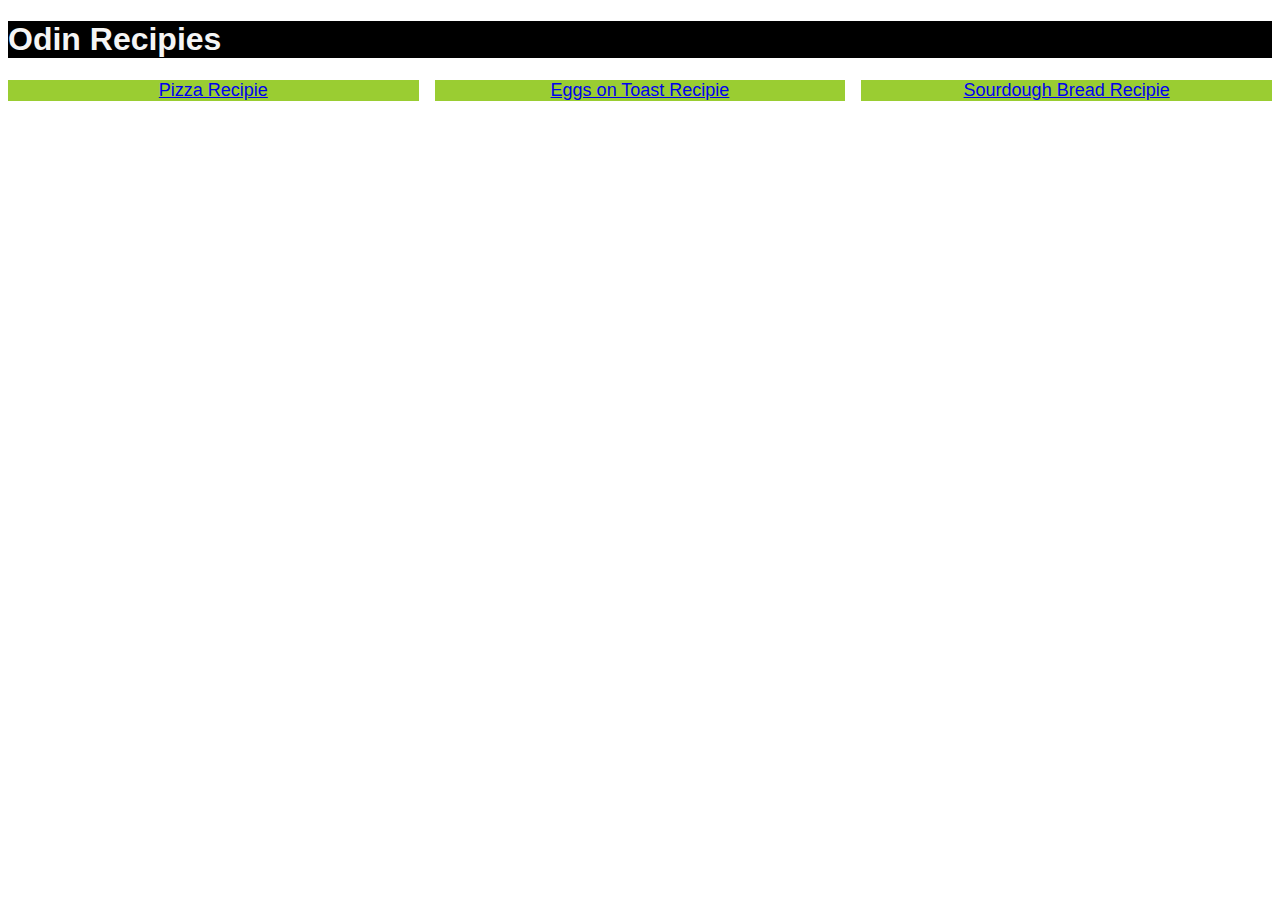
<file: index.html>
<!DOCTYPE html>
<html lang="en">
<head>
    <meta charset="UTF-8">
    <meta http-equiv="X-UA-Compatible" content="IE=edge">
    <meta name="viewport" content="width=device-width, initial-scale=1.0">
    <link rel="stylesheet" href="main.css">
    <title>Odin Recipies</title>
</head>
<body>
    <h1>Odin Recipies</h1>
    <ul>
        <li><a href="recipes/pizza.html">Pizza Recipie</a></li>
        <li><a href="recipes/eggsOnToast.html">Eggs on Toast Recipie</a></li>
        <li><a href="recipes/sourdoughBread.html">Sourdough Bread Recipie</a></li>
    </ul>
</body>
</html>
</file>
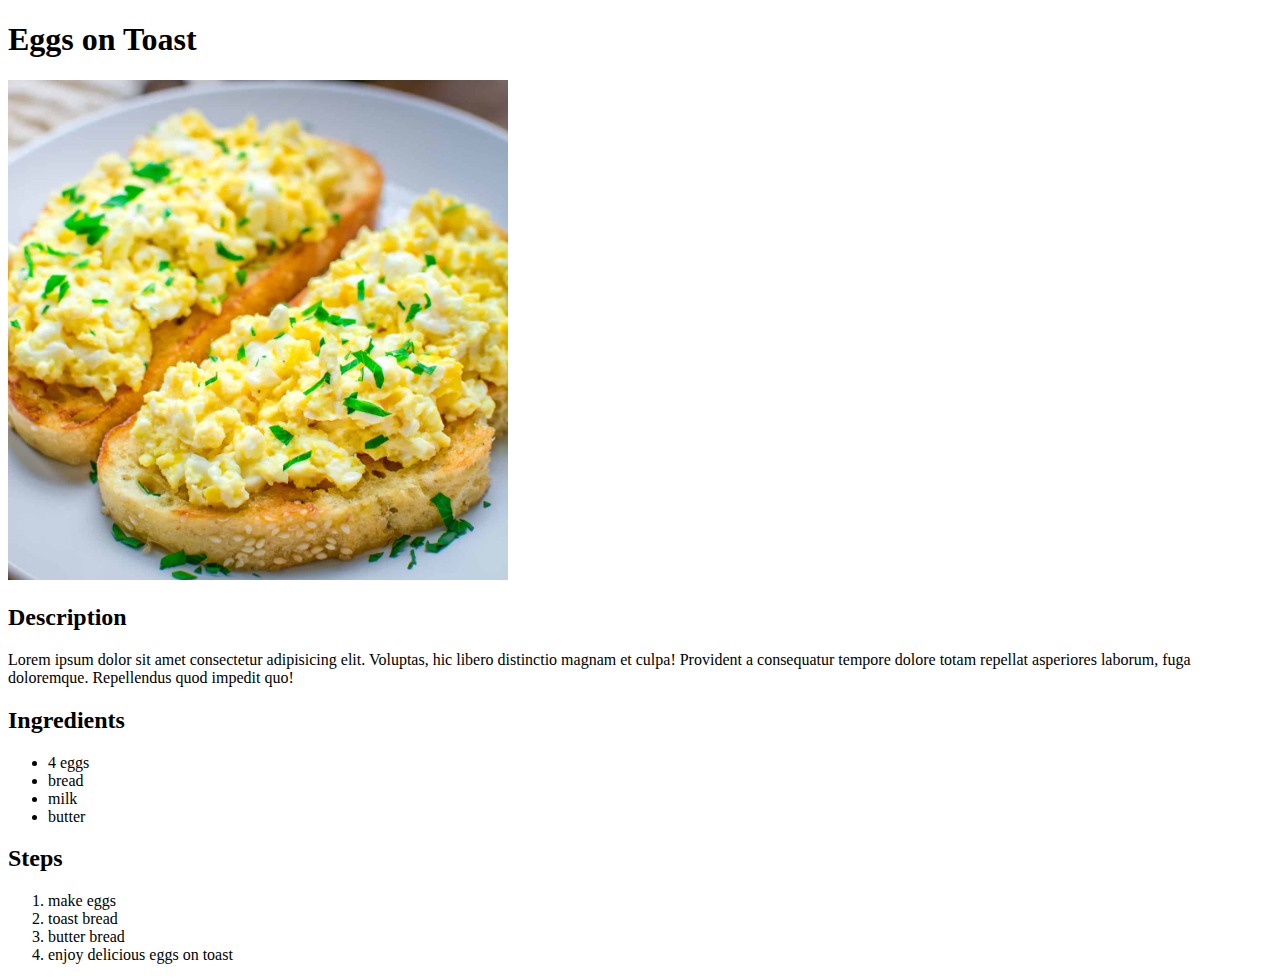
<file: recipes/eggsOnToast.html>
<!DOCTYPE html>
<html lang="en">
<head>
    <meta charset="UTF-8">
    <meta http-equiv="X-UA-Compatible" content="IE=edge">
    <meta name="viewport" content="width=device-width, initial-scale=1.0">
    <title>The Odin Recipies - Eggs on Toast</title>
</head>
<body>
    <h1>Eggs on Toast</h1>
    <img alt="image of eggs on toast" src="../Best-Egg-Toast-SQ-1.jpg" width="500">
    <h2>Description</h2>
        <p>Lorem ipsum dolor sit amet consectetur adipisicing elit. Voluptas, hic libero distinctio magnam et culpa! Provident a consequatur tempore dolore totam repellat asperiores laborum, fuga doloremque. Repellendus quod impedit quo!</p>
    <h2>Ingredients</h2>
        <ul>
            <li>4 eggs</li>
            <li>bread</li>
            <li>milk</li>
            <li>butter</li>
        </ul>
    <h2>Steps</h2>
        <ol>
            <li>make eggs</li>
            <li>toast bread</li>
            <li>butter bread</li>
            <li>enjoy delicious eggs on toast</li>
        </ol>
</body>
</html>
</file>
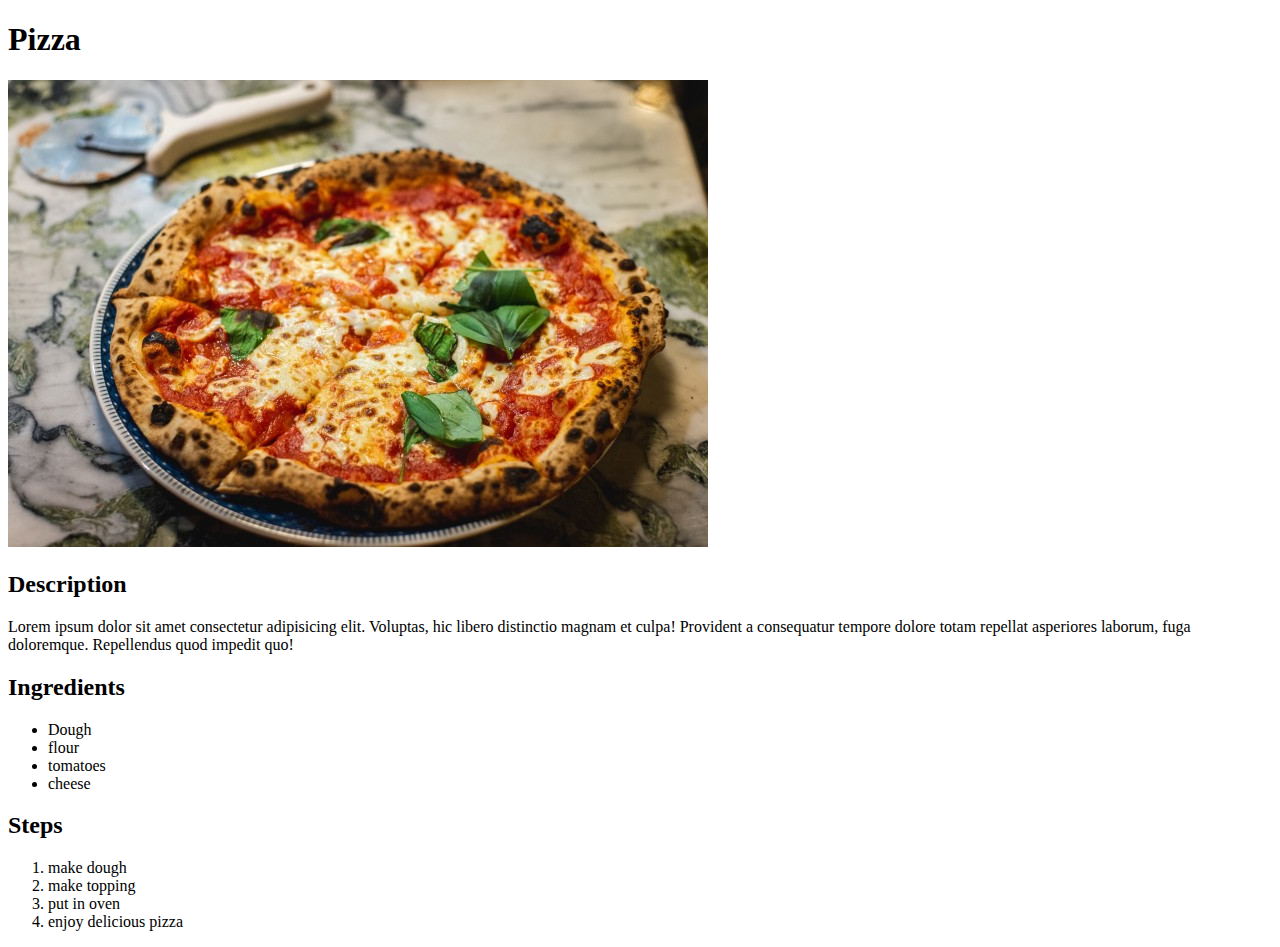
<file: recipes/pizza.html>
<!DOCTYPE html>
<html lang="en">
<head>
    <meta charset="UTF-8">
    <meta http-equiv="X-UA-Compatible" content="IE=edge">
    <meta name="viewport" content="width=device-width, initial-scale=1.0">
    <title>The Odin Recipies - Pizza</title>
</head>
<body>
    <h1>Pizza</h1>
    <img alt="image of pizza" src="../pizza.jpeg">
    <h2>Description</h2>
        <p>Lorem ipsum dolor sit amet consectetur adipisicing elit. Voluptas, hic libero distinctio magnam et culpa! Provident a consequatur tempore dolore totam repellat asperiores laborum, fuga doloremque. Repellendus quod impedit quo!</p>
    <h2>Ingredients</h2>
        <ul>
            <li>Dough</li>
            <li>flour</li>
            <li>tomatoes</li>
            <li>cheese</li>
        </ul>
    <h2>Steps</h2>
        <ol>
            <li>make dough</li>
            <li>make topping</li>
            <li>put in oven</li>
            <li>enjoy delicious pizza</li>
        </ol>
</body>
</html>
</file>
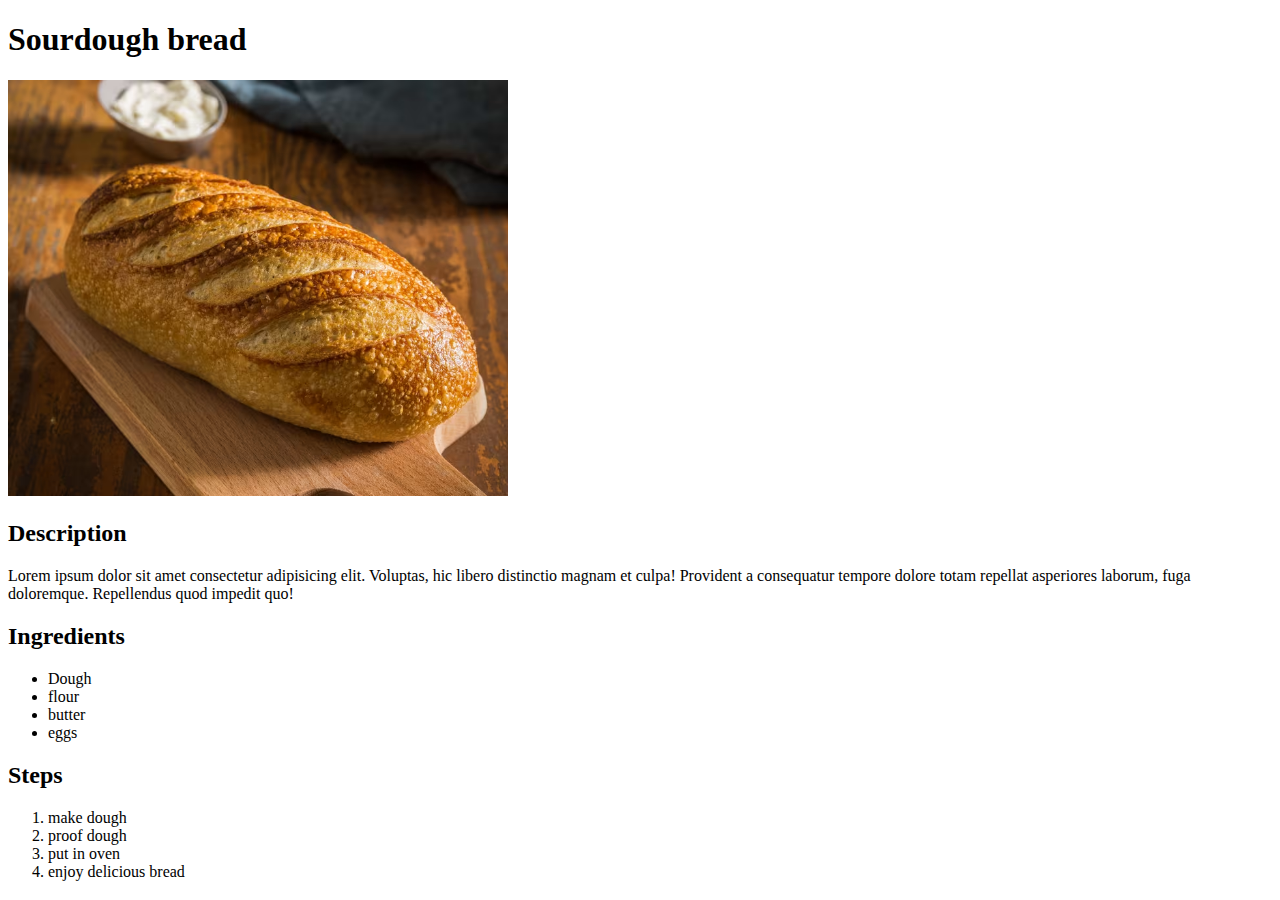
<file: recipes/sourdoughBread.html>
<!DOCTYPE html>
<html lang="en">
<head>
    <meta charset="UTF-8">
    <meta http-equiv="X-UA-Compatible" content="IE=edge">
    <meta name="viewport" content="width=device-width, initial-scale=1.0">
    <title>The Odin Recipies - Sourdough Bread</title>
</head>
<body>
    <h1>Sourdough bread</h1>
    <img alt="image of sourdough bread" src="../sourdoughBread.avif" width="500">
    <h2>Description</h2>
        <p>Lorem ipsum dolor sit amet consectetur adipisicing elit. Voluptas, hic libero distinctio magnam et culpa! Provident a consequatur tempore dolore totam repellat asperiores laborum, fuga doloremque. Repellendus quod impedit quo!</p>
    <h2>Ingredients</h2>
        <ul>
            <li>Dough</li>
            <li>flour</li>
            <li>butter</li>
            <li>eggs</li>
        </ul>
    <h2>Steps</h2>
        <ol>
            <li>make dough</li>
            <li>proof dough</li>
            <li>put in oven</li>
            <li>enjoy delicious bread</li>
        </ol>
</body>
</html>
</file>
<file: main.css>
img {
    max-width: 100%;
}
ul {
    padding: 0;
    list-style-type: none;
    columns: 3;
}
h1 {
    color: whitesmoke;
    background-color: black;
    text-align: left;
    font-size: xx-large;
}

li {
    color: whitesmoke;
    background-color: yellowgreen;
    font-size: large;
    text-align: center;
}

* {
    font-family: Arial, Helvetica, sans-serif;
}
</file>
